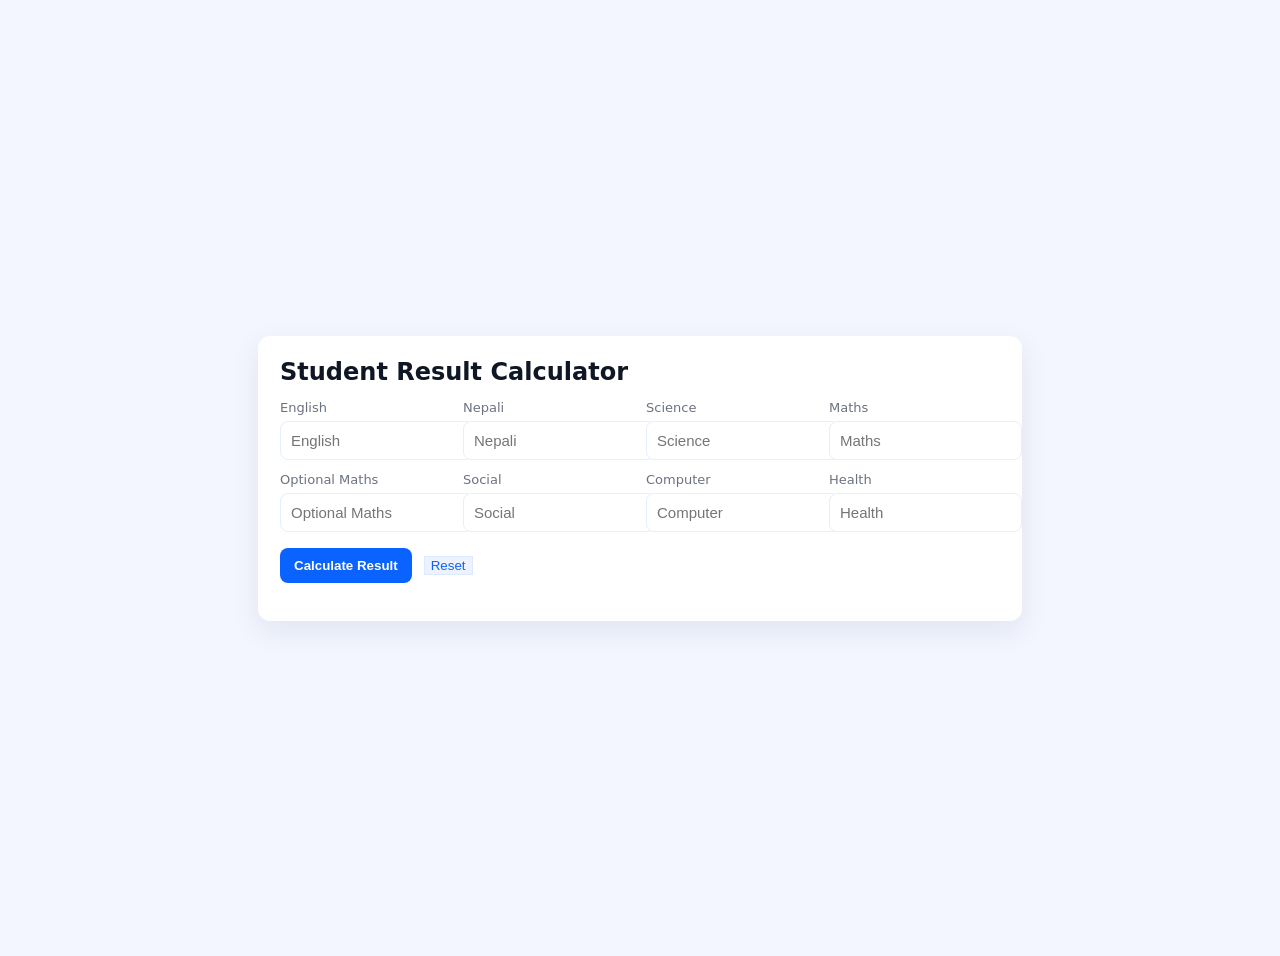
<file: week1/index.html>
<!DOCTYPE html>
<html>
<head>
        <meta charset="utf-8">
        <meta name="viewport" content="width=device-width,initial-scale=1">
        <title>Student Result Calculator</title>
        <style>
            /* Inline styling to make it pretty */
            :root{--bg:#f3f6ff;--card:#ffffff;--accent:#0b63ff;--muted:#6b7280}
            body{font-family:Inter,system-ui,Segoe UI,Roboto,Arial;background:var(--bg);margin:0;padding:28px;display:flex;align-items:center;justify-content:center;min-height:100vh}
            .card{width:100%;max-width:720px;background:var(--card);padding:22px;border-radius:12px;box-shadow:0 10px 30px rgba(12,20,50,0.08)}
            h2{margin:0 0 14px;color:#0f1724}
            .grid{display:grid;grid-template-columns:repeat(4,1fr);gap:12px;margin-bottom:16px}
            label{display:block;font-size:13px;color:var(--muted);margin-bottom:6px}
            input[type=number]{width:100%;padding:10px;border-radius:8px;border:1px solid #e6eefc;font-size:15px}
            .actions{display:flex;gap:12px;align-items:center}
            button.primary{background:var(--accent);color:#fff;padding:10px 14px;border-radius:8px;border:0;font-weight:700;cursor:pointer}
            .secondary{background:#eef2ff;color:#0b63ff;border:1px solid #dbeafe}
            #total,#result{margin-top:12px;font-size:16px}
            #result{font-weight:800}
            @media (max-width:720px){.grid{grid-template-columns:repeat(2,1fr)}}
            @media (max-width:420px){.grid{grid-template-columns:1fr}}
        </style>
    
</head>
<body>
    <div class="card">
        <h2>Student Result Calculator</h2>

        <div class="grid">
            <div>
                <label for="EngMarks">English</label>
                <input type="number" id="EngMarks" placeholder="English">
            </div>
            <div>
                <label for="NepMarks">Nepali</label>
                <input type="number" id="NepMarks" placeholder="Nepali">
            </div>
            <div>
                <label for="SciMarks">Science</label>
                <input type="number" id="SciMarks" placeholder="Science">
            </div>
            <div>
                <label for="MathsMarks">Maths</label>
                <input type="number" id="MathsMarks" placeholder="Maths">
            </div>
            <div>
                <label for="OptMathsMarks">Optional Maths</label>
                <input type="number" id="OptMathsMarks" placeholder="Optional Maths">
            </div>
            <div>
                <label for="SocMarks">Social</label>
                <input type="number" id="SocMarks" placeholder="Social">
            </div>
            <div>
                <label for="CompSciMarks">Computer</label>
                <input type="number" id="CompSciMarks" placeholder="Computer">
            </div>
            <div>
                <label for="HealthMarks">Health</label>
                <input type="number" id="HealthMarks" placeholder="Health">
            </div>
        </div>

        <div class="actions">
            <button class="primary" onclick="calculateResult()">Calculate Result</button>
            <button class="secondary" onclick="location.reload()">Reset</button>
        </div>

        <p id="total"></p>
        <p id="result"></p>

        <script src="script.js"></script>
    </div>

</body>
</html>
</file>
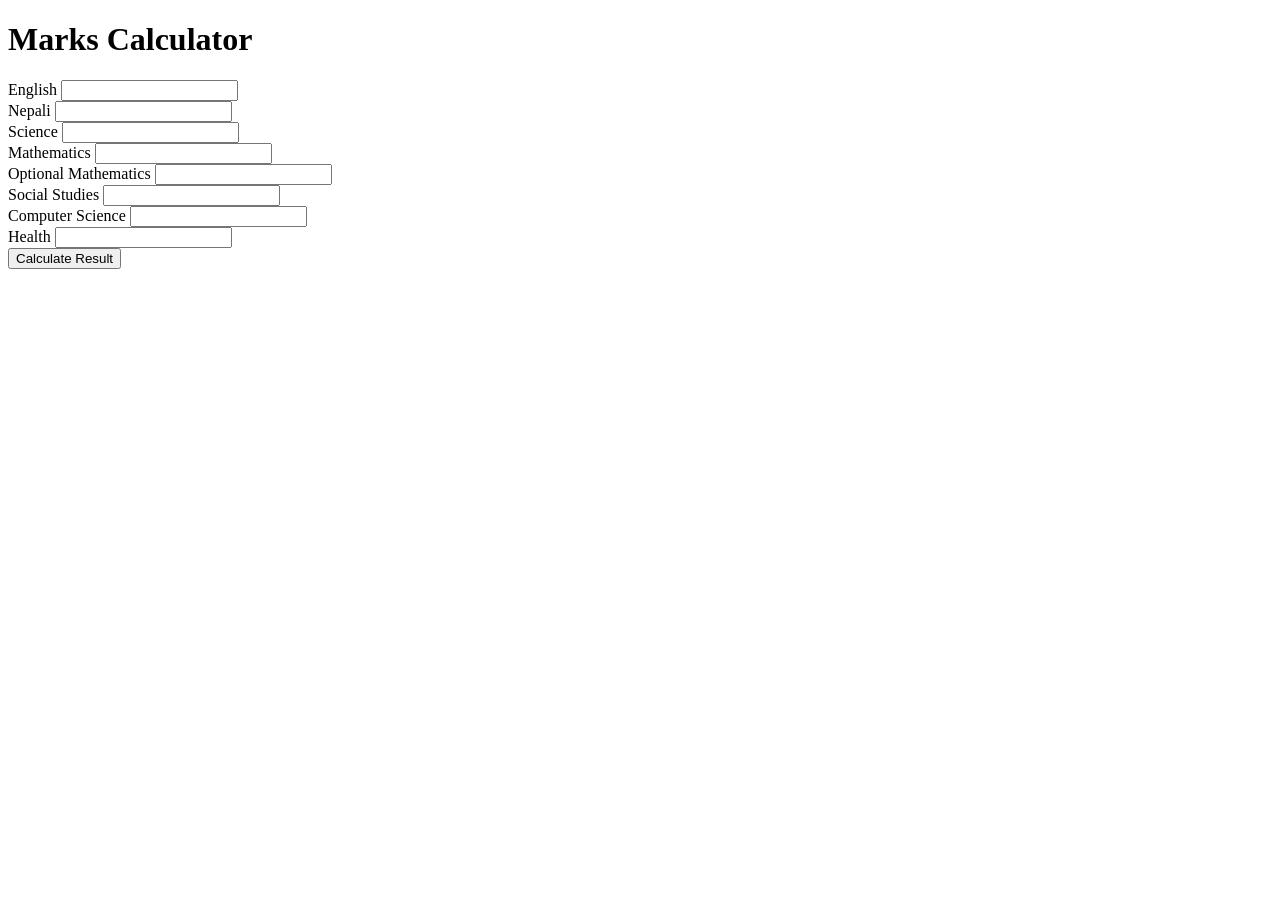
<file: week2/index.html>
<!doctype html>
<html lang="en">

<head>
    <meta charset="UTF-8">
    <meta name="viewport" content="width=device-width, initial-scale=1.0">
    <title>Marks Calculator</title>

    <!-- <link rel="stylesheet" href="style.css"> -->
</head>

<body>

    <div class="container">

        <h1>Marks Calculator</h1>

        <form onsubmit="calculateResult(event)">

            <div class="input-group">
                <label>English</label>
                <input type="number" id="EngMarks" required>
            </div>

            <div class="input-group">
                <label>Nepali</label>
                <input type="number" id="NepMarks" required>
            </div>

            <div class="input-group">
                <label>Science</label>
                <input type="number" id="SciMarks" required>
            </div>

            <div class="input-group">
                <label>Mathematics</label>
                <input type="number" id="MathsMarks" required>
            </div>

            <div class="input-group">
                <label>Optional Mathematics</label>
                <input type="number" id="OptMathsMarks" required>
            </div>

            <div class="input-group">
                <label>Social Studies</label>
                <input type="number" id="SocMarks" required>
            </div>

            <div class="input-group">
                <label>Computer Science</label>
                <input type="number" id="CompSciMarks" required>
            </div>

            <div class="input-group">
                <label>Health</label>
                <input type="number" id="HealthMarks" required>
            </div>

            <button type="submit">Calculate Result</button>

        </form>

        <div id="result"></div>

    </div>

    <script src="script.js"></script>

</body>

</html>
</file>
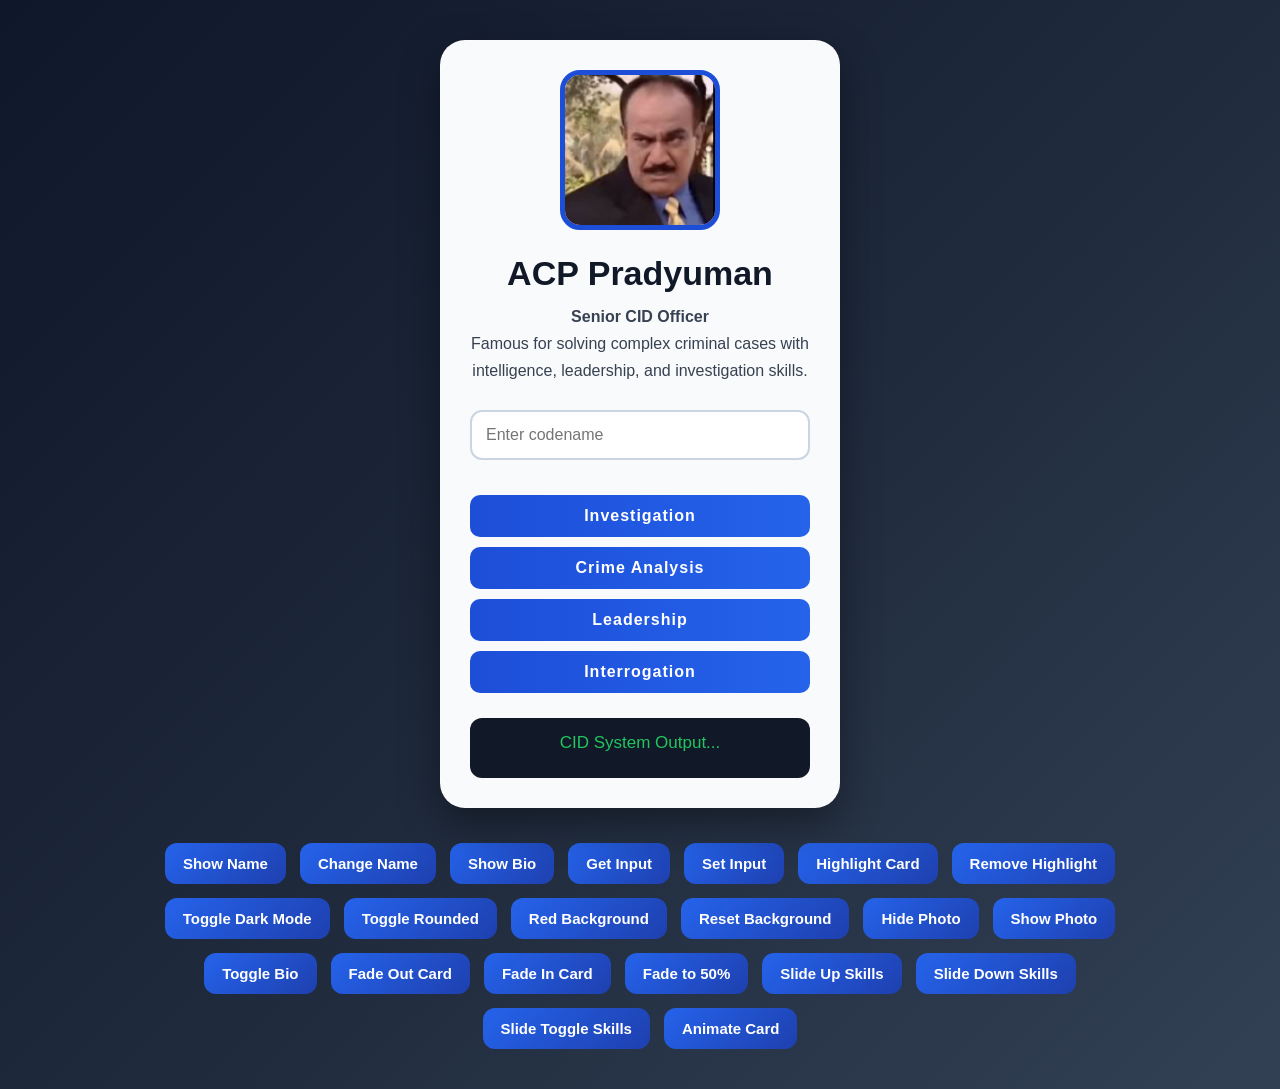
<file: Week3/index.html>
<!DOCTYPE html>
<html lang="en">
<head>
  <meta charset="UTF-8">
  <meta name="viewport" content="width=device-width, initial-scale=1.0">

  <title>ACP Pradyuman CID Profile Card</title>

  <script src="https://code.jquery.com/jquery-3.7.1.min.js"></script>

  <style>

    *{
      margin:0;
      padding:0;
      box-sizing:border-box;
      font-family:Arial, Helvetica, sans-serif;
    }

    body{
      min-height:100vh;
      display:flex;
      flex-direction:column;
      justify-content:center;
      align-items:center;
      background:linear-gradient(135deg,#0f172a,#1e293b,#334155);
      padding:40px 20px;
      overflow-x:hidden;
    }

    #profile-card{
      width:400px;
      background:#f8fafc;
      border-radius:25px;
      padding:30px;
      text-align:center;
      box-shadow:0 15px 40px rgba(0,0,0,0.4);
      transition:0.4s;
      position:relative;
    }

    #profile-photo{
      width:160px;
      height:160px;
      object-fit:cover;
      border-radius:20px;
      border:5px solid #1d4ed8;
      margin-bottom:20px;
      transition:0.4s;
    }

    #student-name{
      font-size:34px;
      color:#111827;
      margin-bottom:10px;
      font-weight:bold;
    }

    #student-bio{
      color:#374151;
      line-height:1.7;
      margin-bottom:25px;
      font-size:16px;
    }

    #nickname-input{
      width:100%;
      padding:14px;
      border-radius:12px;
      border:2px solid #cbd5e1;
      outline:none;
      margin-bottom:25px;
      font-size:16px;
    }

    #skills-list{
      list-style:none;
      margin-bottom:25px;
    }

    #skills-list li{
      background:linear-gradient(90deg,#1d4ed8,#2563eb);
      color:white;
      padding:12px;
      margin:10px 0;
      border-radius:10px;
      font-weight:bold;
      letter-spacing:1px;
    }

    #output{
      background:#111827;
      color:#22c55e;
      border-radius:12px;
      padding:15px;
      min-height:60px;
      font-size:17px;
      margin-top:15px;
      word-break:break-word;
    }

    .button-container{
      width:95%;
      max-width:1000px;
      margin-top:35px;
      display:flex;
      flex-wrap:wrap;
      gap:14px;
      justify-content:center;
    }

    button{
      padding:12px 18px;
      border:none;
      border-radius:12px;
      background:linear-gradient(135deg,#2563eb,#1e40af);
      color:white;
      cursor:pointer;
      font-size:15px;
      font-weight:bold;
      transition:0.3s;
    }

    button:hover{
      transform:translateY(-3px);
      box-shadow:0 8px 20px rgba(0,0,0,0.3);
    }

    .highlighted{
      border:5px solid gold;
      transform:scale(1.03);
    }

    .dark-mode{
      background:#111827 !important;
      color:white !important;
    }

    .rounded{
      border-radius:50% !important;
    }

    .shadow{
      box-shadow:0 0 30px #2563eb;
    }

  </style>

</head>

<body>

  <div id="profile-card">

    <img
      id="profile-photo"
      src="ACP.png"
      alt="ACP Pradyuman"
    >

    <h1 id="student-name">ACP Pradyuman</h1>

    <div id="student-bio">
      <strong>Senior CID Officer</strong><br>
      Famous for solving complex criminal cases with intelligence,
      leadership, and investigation skills.
    </div>

    <input
      type="text"
      id="nickname-input"
      placeholder="Enter codename"
    >

    <ul id="skills-list">
      <li>Investigation</li>
      <li>Crime Analysis</li>
      <li>Leadership</li>
      <li>Interrogation</li>
    </ul>

    <div id="output">
      CID System Output...
    </div>

  </div>

  <div class="button-container">

    <button id="show-name">Show Name</button>
    <button id="change-name">Change Name</button>
    <button id="show-bio">Show Bio</button>
    <button id="get-input">Get Input</button>
    <button id="set-input">Set Input</button>

    <button id="highlight-card">Highlight Card</button>
    <button id="remove-highlight">Remove Highlight</button>
    <button id="toggle-dark">Toggle Dark Mode</button>
    <button id="toggle-rounded">Toggle Rounded</button>

    <button id="red-bg">Red Background</button>
    <button id="reset-bg">Reset Background</button>

    <button id="hide-photo">Hide Photo</button>
    <button id="show-photo">Show Photo</button>
    <button id="toggle-bio">Toggle Bio</button>

    <button id="fade-out">Fade Out Card</button>
    <button id="fade-in">Fade In Card</button>
    <button id="fade-half">Fade to 50%</button>

    <button id="slide-up">Slide Up Skills</button>
    <button id="slide-down">Slide Down Skills</button>
    <button id="slide-toggle">Slide Toggle Skills</button>

    <button id="animate-card">Animate Card</button>

  </div>

  <script>

    $(document).ready(function(){

      $("#show-name").click(function(){
        let name = $("#student-name").text();
        $("#output").text(name);
      });

      $("#change-name").click(function(){
        $("#student-name").text("ACP Pradyuman Singh");
      });

      $("#show-bio").click(function(){
        let bio = $("#student-bio").html();
        $("#output").text(bio);
      });

      $("#get-input").click(function(){
        let value = $("#nickname-input").val();
        $("#output").text(value);
      });

      $("#set-input").click(function(){
        $("#nickname-input").val("CID Legend");
      });


      $("#highlight-card").click(function(){
        $("#profile-card").addClass("highlighted");
      });

      $("#remove-highlight").click(function(){
        $("#profile-card").removeClass("highlighted");
      });

      $("#toggle-dark").click(function(){
        $("#profile-card").toggleClass("dark-mode");
      });

      $("#toggle-rounded").click(function(){
        $("#profile-photo").toggleClass("rounded");
      });


      $("#red-bg").click(function(){
        $("#profile-card").css("background","#a01708");
      });

      $("#reset-bg").click(function(){
        $("#profile-card").css("background","#ffffff");
      });


      $("#hide-photo").click(function(){
        $("#profile-photo").hide("slow");
      });

      $("#show-photo").click(function(){
        $("#profile-photo").show("slow");
      });

      $("#toggle-bio").click(function(){
        $("#student-bio").toggle();
      });


      $("#fade-out").click(function(){
        $("#profile-card").fadeOut();
      });

      $("#fade-in").click(function(){
        $("#profile-card").fadeIn();
      });

      $("#fade-half").click(function(){
        $("#profile-card").fadeTo(1000,0.5);
      });


      $("#slide-up").click(function(){
        $("#skills-list").slideUp();
      });

      $("#slide-down").click(function(){
        $("#skills-list").slideDown();
      });

      $("#slide-toggle").click(function(){
        $("#skills-list").slideToggle();
      });



      $("#animate-card").click(function(){

        $("#profile-card")

        .animate({
          marginLeft:"200px"
        },1000)

        .animate({
          marginLeft:"0px"
        },1000);

      });



      $("#profile-photo").mouseenter(function(){
        $("#profile-photo").addClass("shadow");
      });

      $("#profile-photo").mouseleave(function(){
        $("#profile-photo").removeClass("shadow");
      });



      $("#nickname-input").keypress(function(event){
        $("#output").text("Pressed Key: " + event.key);
      });

    });

  </script>

</body>
</html>
</file>
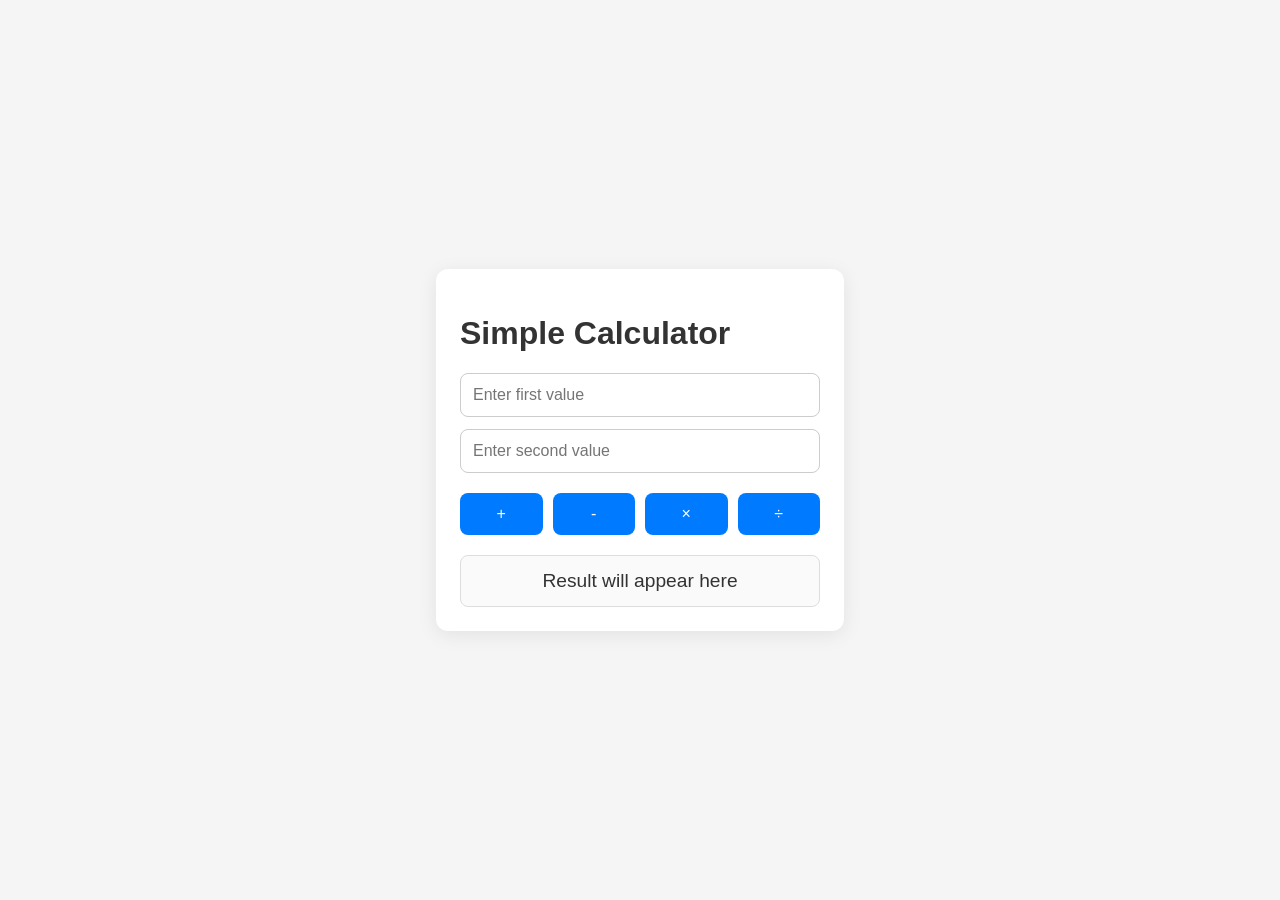
<file: week2/calculator.html>
<!DOCTYPE html>
<html lang="en">
<head>
  <meta charset="UTF-8" />
  <meta name="viewport" content="width=device-width, initial-scale=1.0" />
  <title>Simple Calculator</title>
  <style>
    body {
      font-family: Arial, sans-serif;
      display: flex;
      flex-direction: column;
      align-items: center;
      justify-content: center;
      min-height: 100vh;
      margin: 0;
      background: #f5f5f5;
      color: #333;
    }
    .calculator {
      background: white;
      padding: 24px;
      border-radius: 12px;
      box-shadow: 0 4px 20px rgba(0,0,0,0.08);
      width: min(360px, 90vw);
    }
    .inputs {
      display: grid;
      gap: 12px;
      margin-bottom: 20px;
    }
    input {
      width: 100%;
      padding: 12px;
      font-size: 1rem;
      border: 1px solid #ccc;
      border-radius: 8px;
      box-sizing: border-box;
    }
    .buttons {
      display: grid;
      grid-template-columns: repeat(4, 1fr);
      gap: 10px;
      margin-bottom: 20px;
    }
    button {
      padding: 12px 0;
      font-size: 1rem;
      border: none;
      border-radius: 8px;
      cursor: pointer;
      background: #007bff;
      color: white;
      transition: background 0.2s ease;
    }
    button:hover {
      background: #0056d2;
    }
    .output {
      font-size: 1.2rem;
      padding: 14px;
      border: 1px solid #ddd;
      border-radius: 8px;
      background: #fafafa;
      text-align: center;
    }
  </style>
</head>
<body>
  <div class="calculator">
    <h1>Simple Calculator</h1>
    <div class="inputs">
      <input id="value1" type="number" placeholder="Enter first value" />
      <input id="value2" type="number" placeholder="Enter second value" />
    </div>
    <div class="buttons">
      <button type="button" data-op="+">+</button>
      <button type="button" data-op="-">-</button>
      <button type="button" data-op="*">×</button>
      <button type="button" data-op="/">÷</button>
    </div>
    <div class="output" id="result">Result will appear here</div>
  </div>

  <script>
    const value1 = document.getElementById('value1');
    const value2 = document.getElementById('value2');
    const result = document.getElementById('result');

    function calculate(operation) {
      const num1 = parseFloat(value1.value);
      const num2 = parseFloat(value2.value);

      if (Number.isNaN(num1) || Number.isNaN(num2)) {
        result.textContent = 'Please enter both numbers.';
        return;
      }
 
      let output;

      switch (operation) {
        case '+':
          output = num1 + num2;
          break;
        case '-':
          output = num1 - num2;
          break;
        case '*':
          output = num1 * num2;
          break;
        case '/':
          if (num2 === 0) {
            result.textContent = 'Cannot divide by zero.';
            return;
          }
          output = num1 / num2;
          break;
        default:
          output = 'Unknown operation';
      }

      result.textContent = `Result: ${output}`;
    }

    document.querySelectorAll('button[data-op]').forEach((button) => {
      button.addEventListener('click', () => {
        calculate(button.dataset.op);
      });
    });
  </script>
</body>
</html>
</file>
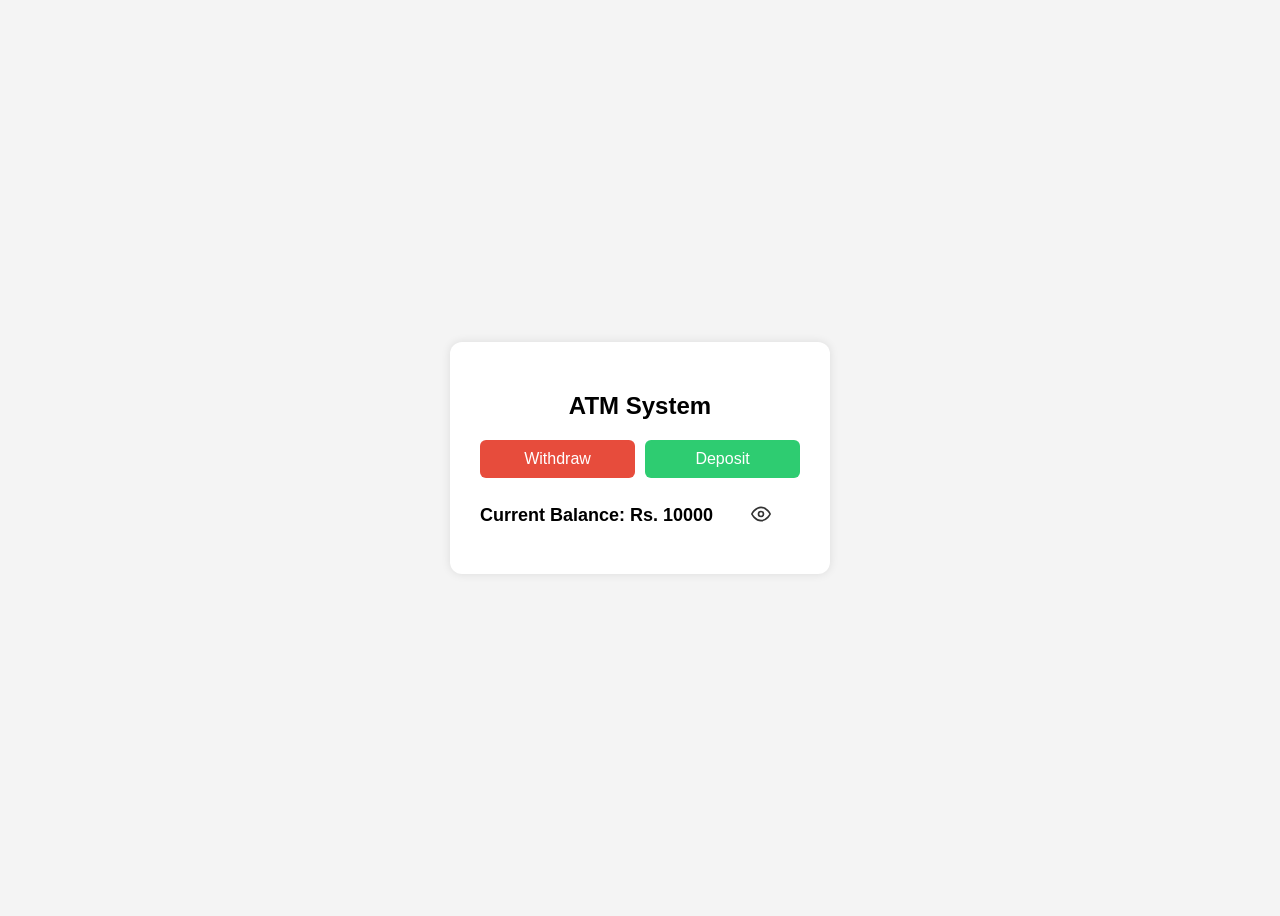
<file: week2/ATM/2nd.html>
<!DOCTYPE html>
<html lang="en">
<head>
  <meta charset="UTF-8" />
  <meta name="viewport" content="width=device-width, initial-scale=1.0"/>
  <title>Simple ATM System</title>

  <style>
    body{
      font-family: Arial, sans-serif;
      background:#f4f4f4;
      display:flex;
      justify-content:center;
      align-items:center;
      height:100vh;
    }

    .container{
      background:white;
      padding:30px;
      border-radius:12px;
      width:320px;
      box-shadow:0 0 10px rgba(0,0,0,0.1);
      text-align:center;
    }

    h2{
      margin-bottom:20px;
    }

    input{
      width:100%;
      padding:10px;
      margin-bottom:15px;
      border:1px solid #ccc;
      border-radius:6px;
      font-size:16px;
      box-sizing:border-box;
    }

    .buttons{
      display:flex;
      gap:10px;
    }

    button{
      flex:1;
      padding:10px;
      border:none;
      border-radius:6px;
      cursor:pointer;
      font-size:16px;
      color:white;
    }

    .withdraw{
      background:#e74c3c;
    }

    .deposit{
      background:#2ecc71;
    }

    .balance{
      margin-top:20px;
      font-size:18px;
      font-weight:bold;
    }

    .message{
      margin-top:10px;
      color:#333;
    }
  </style>
</head>
<body>

  <div class="container">
    <h2>ATM System</h2>

    <!-- amount input is hidden initially; revealed when user clicks Withdraw/Deposit -->
    <div id="amountWrap" style="display:none;">
      <input type="number" id="amount" placeholder="Enter amount" />
    </div>

    <div class="buttons">
      <button class="withdraw" id="withdrawBtn">Withdraw</button>
      <button class="deposit" id="depositBtn">Deposit</button>
    </div>

    <div class="balance" style="display:flex;align-items:center;justify-content:center;gap:8px;">
      <div>Current Balance: Rs. <span id="balance">10000</span></div>
      <!-- Eye toggle button -->
      <button id="toggleEye" aria-pressed="false" title="Toggle balance visibility" style="background:none;border:none;cursor:pointer;padding:6px">
        <!-- open eye (visible) by default -->
        <svg id="eyeOpen" xmlns="http://www.w3.org/2000/svg" width="20" height="20" viewBox="0 0 24 24" fill="none" stroke="#333" stroke-width="2" stroke-linecap="round" stroke-linejoin="round"><path d="M1 12s4-8 11-8 11 8 11 8-4 8-11 8S1 12 1 12z"></path><circle cx="12" cy="12" r="3"></circle></svg>
        <svg id="eyeClosed" xmlns="http://www.w3.org/2000/svg" width="20" height="20" viewBox="0 0 24 24" fill="none" stroke="#333" stroke-width="2" stroke-linecap="round" stroke-linejoin="round" style="display:none"><path d="M17.94 17.94A10.94 10.94 0 0 1 12 20c-7 0-11-8-11-8a21.79 21.79 0 0 1 5.06-7.06"></path><path d="M1 1l22 22"></path></svg>
      </button>
    </div>

    <div class="message" id="message"></div>
  </div>

    <script>
    let bankBalance = 10000;
    const correctPin = "1234";

    const amountWrap = document.getElementById('amountWrap');
    const amountInput = document.getElementById('amount');
    const withdrawBtn = document.getElementById('withdrawBtn');
    const depositBtn = document.getElementById('depositBtn');
    const toggleEye = document.getElementById('toggleEye');
    const eyeOpen = document.getElementById('eyeOpen');
    const eyeClosed = document.getElementById('eyeClosed');
    const balanceEl = document.getElementById('balance');

    let amountVisibleFor = null; // 'withdraw' or 'deposit' when amount input is shown

    function validateAmount(amount) {
      if (amount <= 0 || isNaN(amount)) {
        showMessage("Please enter a valid amount.");
        return false;
      }
      if (amount % 100 !== 0) {
        showMessage("Amount must be a multiple of 100.");
        return false;
      }
      return true;
    }

    function performWithdraw(amount){
      const pin = prompt("Enter PIN:");
      if (pin !== correctPin) { showMessage("Incorrect PIN."); return; }
      if (amount > bankBalance) { showMessage("Insufficient balance."); return; }
      bankBalance -= amount;
      updateBalance();
      showMessage(`Rs. ${amount} withdrawn successfully.`);
    }

    function performDeposit(amount){
      const pin = prompt("Enter PIN:");
      if (pin !== correctPin) { showMessage("Incorrect PIN."); return; }
      bankBalance += amount;
      updateBalance();
      showMessage(`Rs. ${amount} deposited successfully.`);
    }

    function withdrawMoney(){
      // If amount input not visible for withdraw, show it and focus
      if (amountVisibleFor !== 'withdraw'){
        amountVisibleFor = 'withdraw';
        amountWrap.style.display = 'block';
        amountInput.focus();
        showMessage('Enter amount to withdraw and click Withdraw again.');
        return;
      }

      const amount = parseInt(amountInput.value);
      if (!validateAmount(amount)) return;
      performWithdraw(amount);
      // reset
      amountInput.value = '';
      amountWrap.style.display = 'none';
      amountVisibleFor = null;
    }

    function depositMoney(){
      if (amountVisibleFor !== 'deposit'){
        amountVisibleFor = 'deposit';
        amountWrap.style.display = 'block';
        amountInput.focus();
        showMessage('Enter amount to deposit and click Deposit again.');
        return;
      }

      const amount = parseInt(amountInput.value);
      if (!validateAmount(amount)) return;
      performDeposit(amount);
      amountInput.value = '';
      amountWrap.style.display = 'none';
      amountVisibleFor = null;
    }

    function updateBalance() {
      balanceEl.innerText = bankBalance;
    }

    function showMessage(msg) {
      document.getElementById("message").innerText = msg;
    }

    // Eye toggle handler
    toggleEye.addEventListener('click', ()=>{
      const isVisible = toggleEye.getAttribute('aria-pressed') === 'true';
      if (isVisible){
        // hide
        balanceEl.innerText = '*****';
        toggleEye.setAttribute('aria-pressed','false');
        eyeOpen.style.display = 'none';
        eyeClosed.style.display = 'inline';
      } else {
        // show
        balanceEl.innerText = bankBalance;
        toggleEye.setAttribute('aria-pressed','true');
        eyeOpen.style.display = 'inline';
        eyeClosed.style.display = 'none';
      }
    });

    // Attach click handlers to buttons
    withdrawBtn.addEventListener('click', withdrawMoney);
    depositBtn.addEventListener('click', depositMoney);

    // initialize as visible
    toggleEye.setAttribute('aria-pressed','true');
    eyeOpen.style.display = 'inline';
    eyeClosed.style.display = 'none';

    // update balance display
    updateBalance();
    </script>

</body>
</html>
</file>
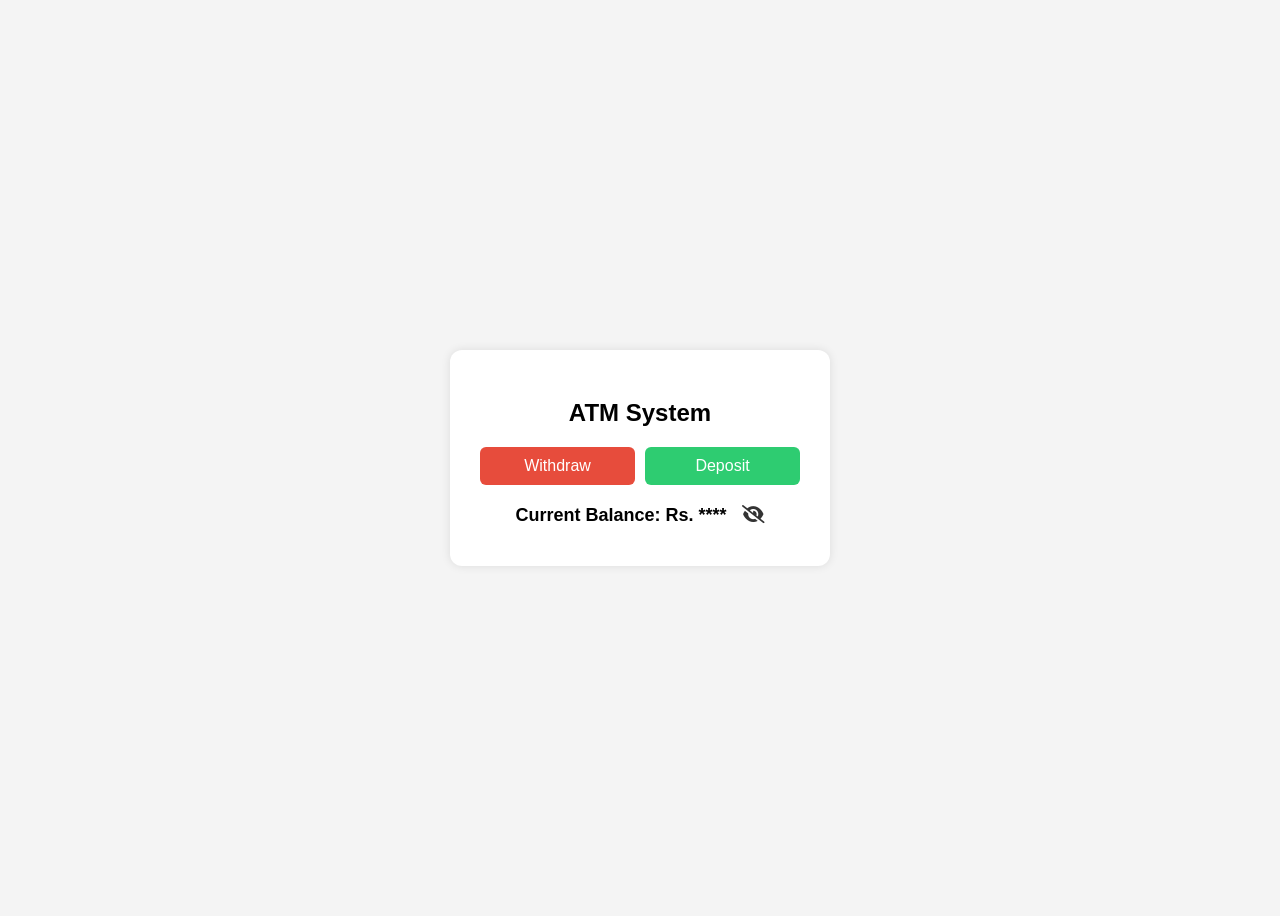
<file: week2/ATM/test.html>
<!DOCTYPE html>
<html lang="en">
<head>
  <meta charset="UTF-8" />
  <meta name="viewport" content="width=device-width, initial-scale=1.0"/>
  <title>Simple ATM System</title>

  <!-- jQuery -->
  <script src="https://code.jquery.com/jquery-3.7.1.min.js"></script>

  <!-- Font Awesome -->
  <link rel="stylesheet"
  href="https://cdnjs.cloudflare.com/ajax/libs/font-awesome/6.5.1/css/all.min.css"/>

  <style>
    body{
      font-family: Arial, sans-serif;
      background:#f4f4f4;
      display:flex;
      justify-content:center;
      align-items:center;
      height:100vh;
    }

    .container{
      background:white;
      padding:30px;
      border-radius:12px;
      width:320px;
      box-shadow:0 0 10px rgba(0,0,0,0.1);
      text-align:center;
    }

    h2{
      margin-bottom:20px;
    }

    input{
      width:100%;
      padding:10px;
      margin-bottom:15px;
      border:1px solid #ccc;
      border-radius:6px;
      font-size:16px;
      box-sizing:border-box;
    }

    .buttons{
      display:flex;
      gap:10px;
    }

    button{
      flex:1;
      padding:10px;
      border:none;
      border-radius:6px;
      cursor:pointer;
      font-size:16px;
      color:white;
    }

    .withdraw{
      background:#e74c3c;
    }

    .deposit{
      background:#2ecc71;
    }

    .balance{
      margin-top:20px;
      font-size:18px;
      font-weight:bold;
    }

    .message{
      margin-top:10px;
      color:#333;
    }

    .eye-icon{
      cursor:pointer;
      margin-left:10px;
      color:#333;
    }

    #amount{
      display:none;
    }
  </style>
</head>
<body>

  <div class="container">

    <h2>ATM System</h2>

    <!-- Amount Input Hidden Initially -->
    <input type="number" id="amount" placeholder="Enter amount" />

    <div class="buttons">
      <button class="withdraw" id="withdrawBtn">Withdraw</button>
      <button class="deposit" id="depositBtn">Deposit</button>
    </div>

    <div class="balance">
      Current Balance: Rs.
      <span id="balance">****</span>

      <!-- Eye Icon -->
      <i class="fa-solid fa-eye-slash eye-icon" id="toggleEye"></i>
    </div>

    <div class="message" id="message"></div>

  </div>

  <script>

    let bankBalance = 10000;
    const correctPin = "1234";

    let balanceVisible = false;
    let currentAction = "";

    // Eye Toggle
    $("#toggleEye").click(function(){

      if(balanceVisible){

        // Hide Balance
        $("#balance").text("****");

        // Crossed Eye
        $(this)
          .removeClass("fa-eye")
          .addClass("fa-eye-slash");

        balanceVisible = false;

      } else {

        // Show Balance
        $("#balance").text(bankBalance);

        // Open Eye
        $(this)
          .removeClass("fa-eye-slash")
          .addClass("fa-eye");

        balanceVisible = true;
      }

    });

    // Withdraw Button
    $("#withdrawBtn").click(function(){

      $("#amount").show().focus();
      currentAction = "withdraw";

      processTransaction();

    });

    // Deposit Button
    $("#depositBtn").click(function(){

      $("#amount").show().focus();
      currentAction = "deposit";

      processTransaction();

    });

    function processTransaction(){

      $("#amount").off("keypress").on("keypress", function(e){

        if(e.which == 13){

          const amount = parseInt($("#amount").val());

          if (!validateAmount(amount)) return;

          const pin = prompt("Enter PIN:");

          if (pin !== correctPin) {
            showMessage("Incorrect PIN.");
            return;
          }

          if(currentAction === "withdraw"){

            if (amount > bankBalance) {
              showMessage("Insufficient balance.");
              return;
            }

            bankBalance -= amount;

            showMessage(`Rs. ${amount} withdrawn successfully.`);

          } else if(currentAction === "deposit"){

            bankBalance += amount;

            showMessage(`Rs. ${amount} deposited successfully.`);
          }

          updateBalance();

          $("#amount").val("");
        }

      });

    }

    function validateAmount(amount) {

      if (amount <= 0 || isNaN(amount)) {
        showMessage("Please enter a valid amount.");
        return false;
      }

      if (amount % 100 !== 0) {
        showMessage("Amount must be a multiple of 100.");
        return false;
      }

      return true;
    }

    function updateBalance() {

      // Update only if visible
      if(balanceVisible){
        $("#balance").text(bankBalance);
      }

    }

    function showMessage(msg) {
      $("#message").text(msg);
    }

  </script>

</body>
</html>
</file>
<file: week2/style.css>
* {
    margin: 0;
    padding: 0;
    box-sizing: border-box;
    font-family: "Poppins", sans-serif;
}

body {
    background: #0f172a;
    min-height: 100vh;
    display: flex;
    justify-content: center;
    align-items: center;
    color: white;
    padding: 20px;
}

.container {
    width: 100%;
    max-width: 500px;
    background: #1e293b;
    padding: 35px;
    border-radius: 20px;
    box-shadow: 0 0 25px rgba(0, 0, 0, 0.5);
}

h1 {
    text-align: center;
    margin-bottom: 30px;
    color: #38bdf8;
    font-size: 32px;
}

form {
    display: flex;
    flex-direction: column;
    gap: 15px;
}

.input-group {
    display: flex;
    flex-direction: column;
}

label {
    font-size: 15px;
    margin-bottom: 5px;
    color: #cbd5e1;
}

input {
    width: 100%;
    padding: 12px 15px;
    border: none;
    outline: none;
    border-radius: 10px;
    background: #334155;
    color: white;
    font-size: 16px;
    transition: 0.3s;
}

input:focus {
    border: 2px solid #38bdf8;
    background: #475569;
}

button {
    margin-top: 15px;
    padding: 14px;
    border: none;
    border-radius: 12px;
    background: linear-gradient(135deg, #0ea5e9, #2563eb);
    color: white;
    font-size: 17px;
    font-weight: bold;
    cursor: pointer;
    transition: 0.3s;
}

button:hover {
    transform: translateY(-2px);
    opacity: 0.9;
}

#result {
    margin-top: 25px;
    text-align: center;
    font-size: 22px;
    font-weight: bold;
    padding: 15px;
    border-radius: 12px;
    background: #334155;
}
</file>
